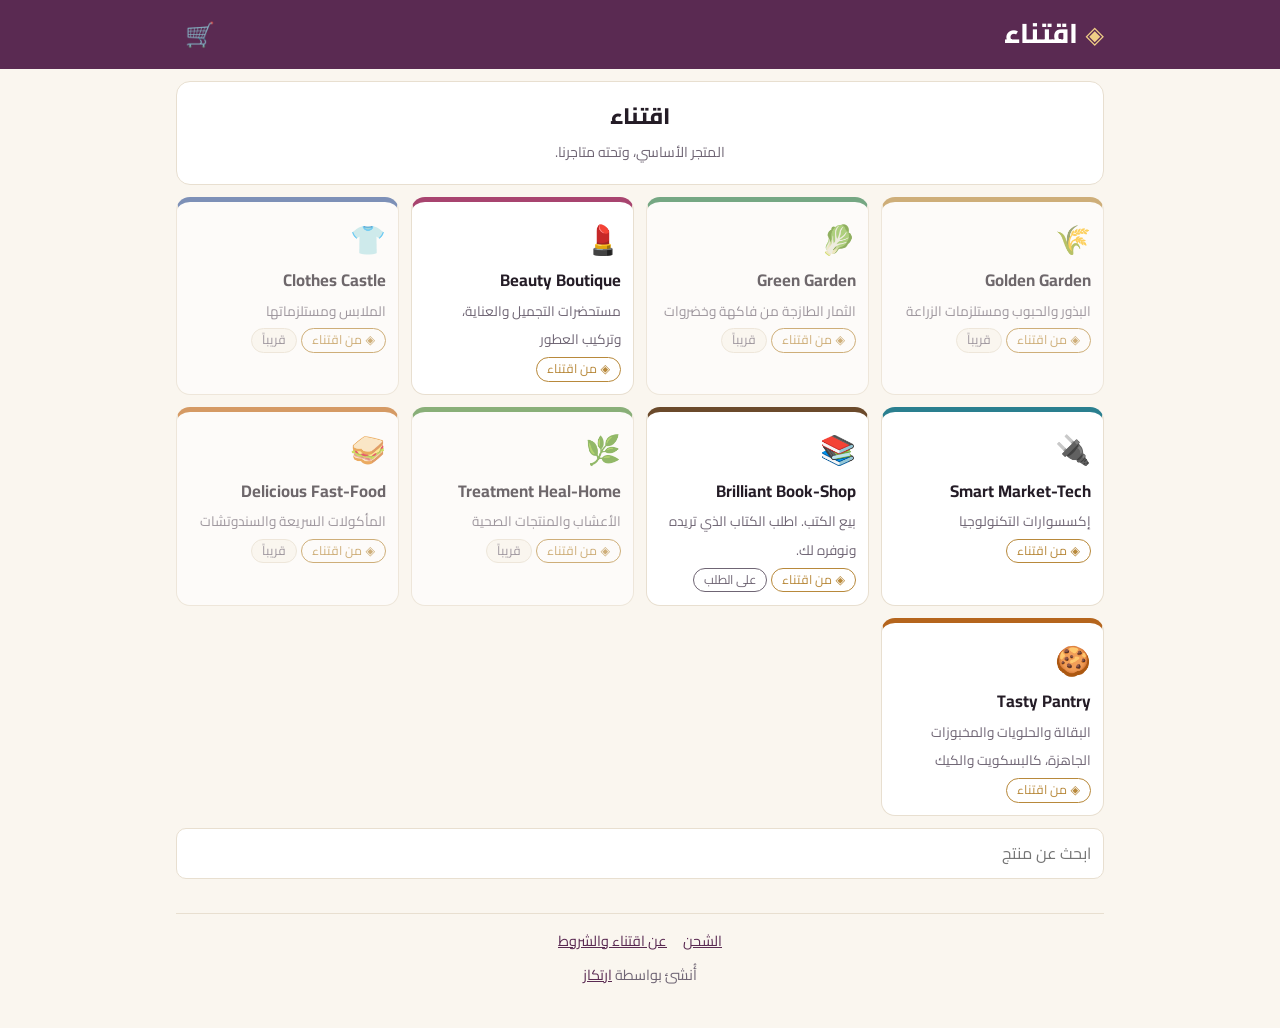
<file: index.html>
<!doctype html>
<html lang="ar" dir="rtl">
<head>
<meta charset="utf-8">
<meta name="viewport" content="width=device-width, initial-scale=1">
<link rel="manifest" href="manifest.webmanifest">
<meta name="theme-color" content="#4a1f45">
<title>اقتناء</title>
<link rel="icon" href="icon-192.png">
<link rel="preconnect" href="https://fonts.googleapis.com">
<link rel="preconnect" href="https://fonts.gstatic.com" crossorigin>
<link href="https://fonts.googleapis.com/css2?family=Cairo:wght@400;600;800&display=swap" rel="stylesheet">
<link rel="stylesheet" href="style.css">
</head>
<body>
<header class="top"><div class="wrap row">
  <a class="brand" href="#/" aria-label="اقتناء"><span class="mark" aria-hidden="true">◈</span><b>اقتناء</b></a>
  <a class="cartbtn" href="#/cart" aria-label="السلة"><span aria-hidden="true">🛒</span><span id="cn" class="cn">0</span></a>
</div></header>
<main><div class="wrap" id="app"></div></main>
<div class="toast" id="toast" role="status" aria-live="polite"></div>
<script src="common.js"></script>
<script src="app.js"></script>
</body>
</html>
</file>
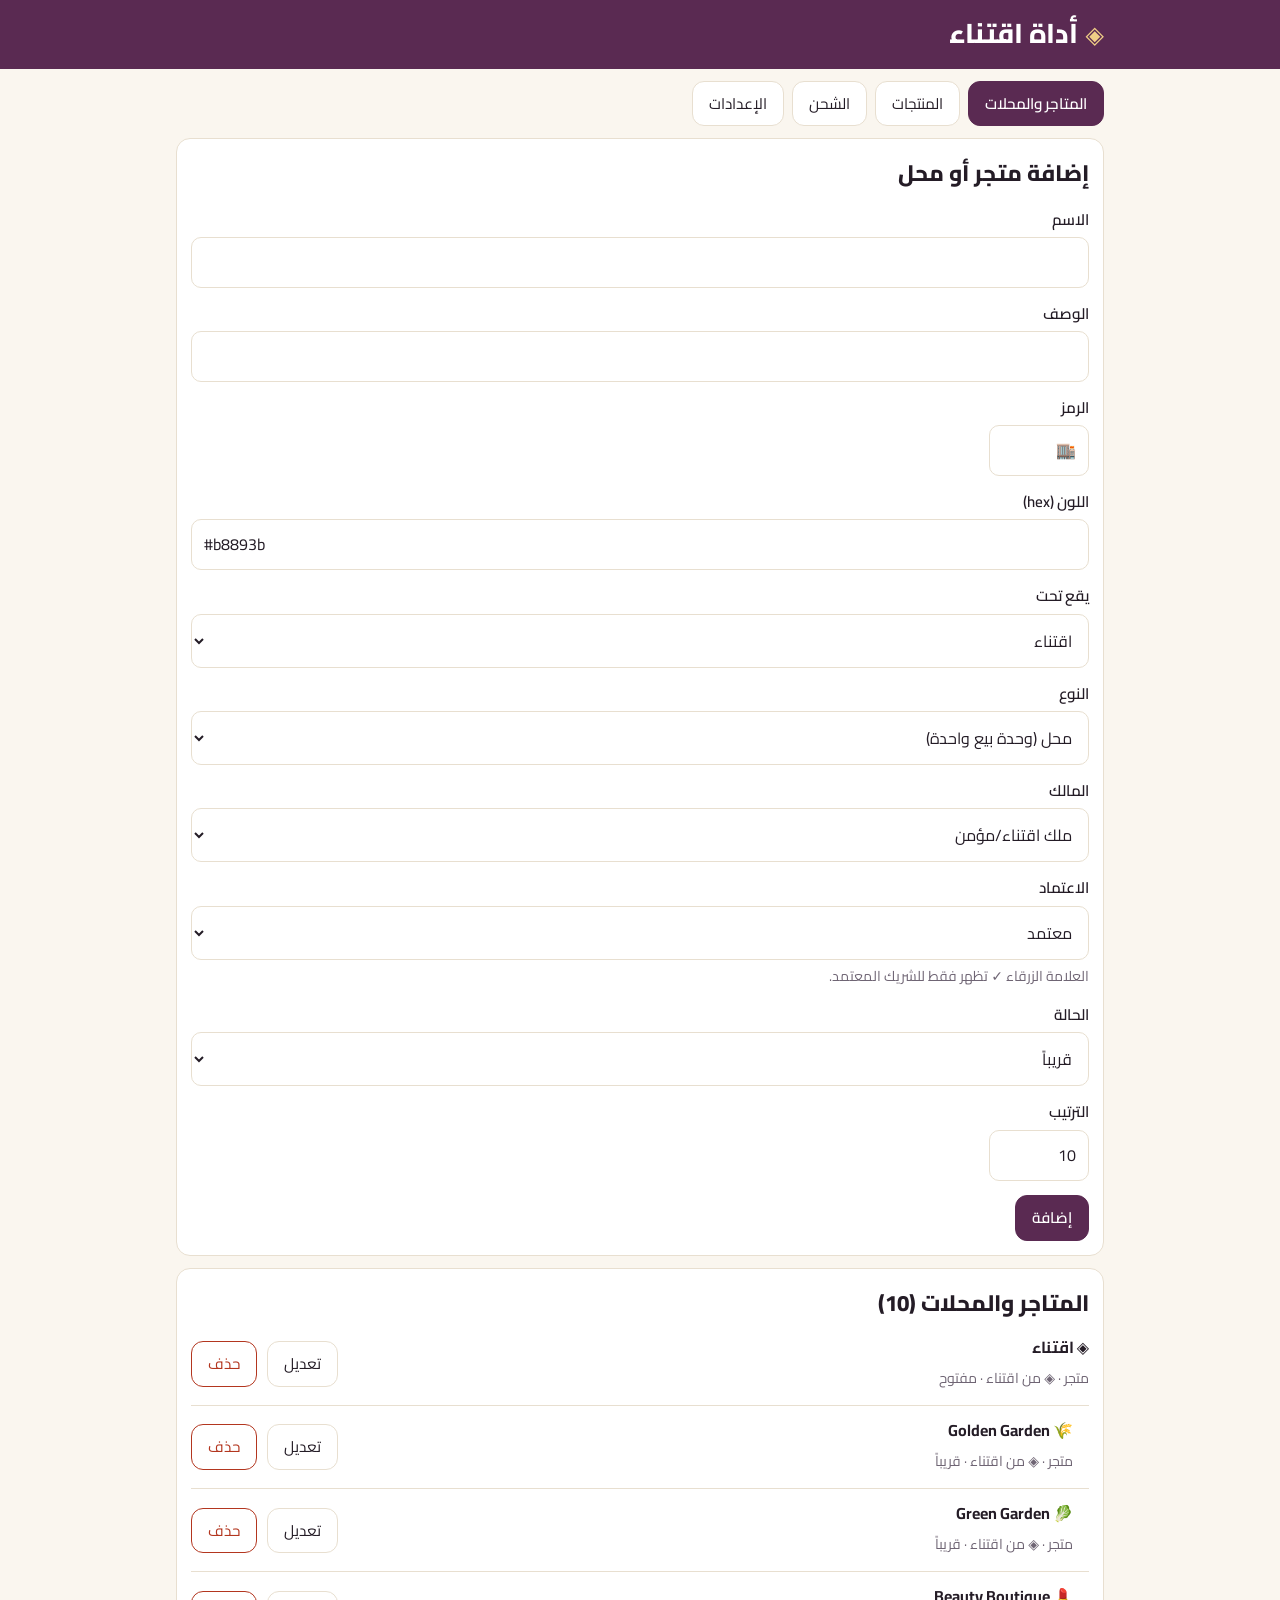
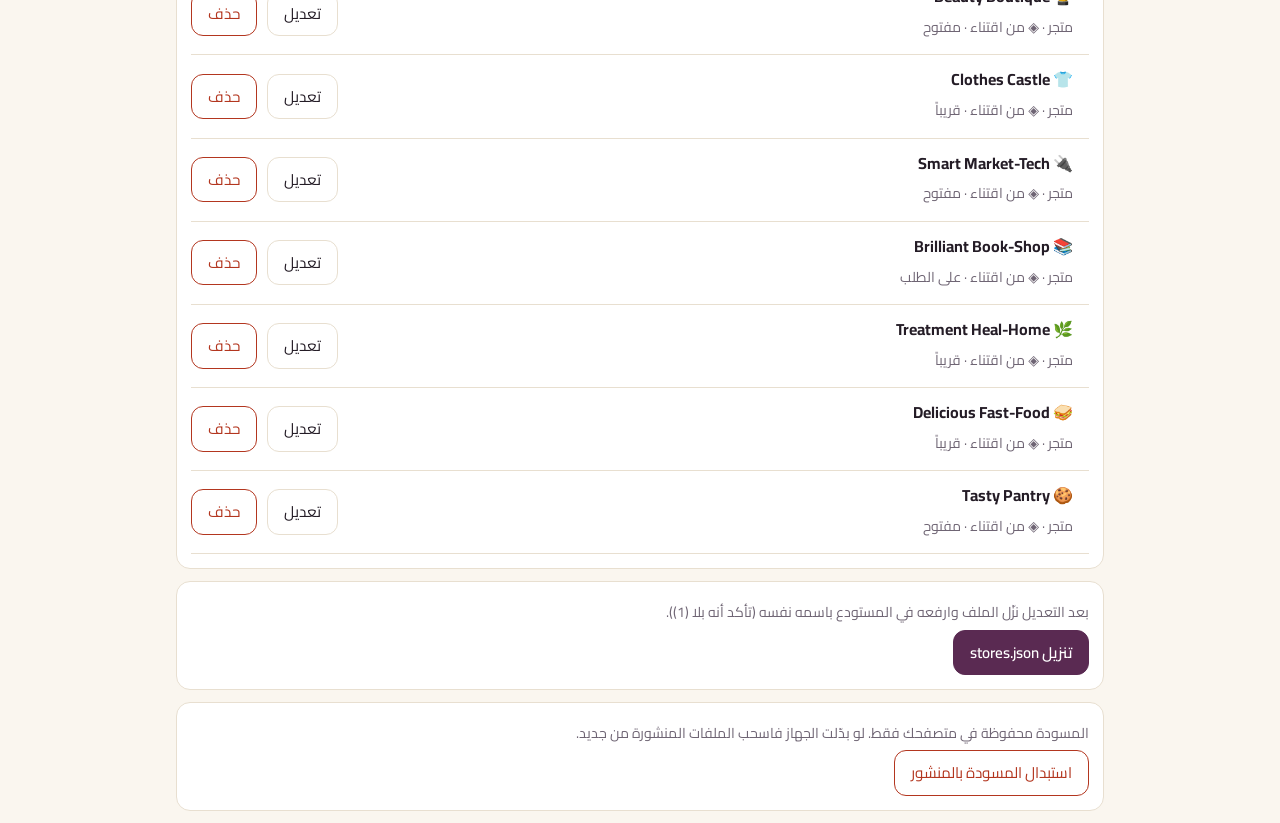
<file: admin.html>
<!doctype html>
<html lang="ar" dir="rtl">
<head>
<meta charset="utf-8">
<meta name="viewport" content="width=device-width, initial-scale=1">
<meta name="robots" content="noindex">
<title>أداة اقتناء</title>
<link rel="icon" href="icon-192.png">
<link href="https://fonts.googleapis.com/css2?family=Cairo:wght@400;600;800&display=swap" rel="stylesheet">
<link rel="stylesheet" href="style.css">
</head>
<body>
<header class="top"><div class="wrap row"><a class="brand" href="index.html"><span class="mark" aria-hidden="true">◈</span><b>أداة اقتناء</b></a></div></header>
<main><div class="wrap" id="app"></div></main>
<div class="toast" id="toast" role="status" aria-live="polite"></div>
<script src="common.js"></script>
<script src="admin.js"></script>
</body>
</html>
</file>
<file: style.css>
:root{--bg:#faf6ef;--card:#fff;--ink:#241c26;--mute:#6f6574;--line:#e8dfd0;--main:#5a2a52;--gold:#b8893b;--blue:#1d6fd1;--warn:#b3361f;--on:#fff}
@media (prefers-color-scheme:dark){:root{--bg:#171218;--card:#211a23;--ink:#f1e9f2;--mute:#a899ad;--line:#33293a;--main:#c78bbd;--gold:#e0b45e;--blue:#6aa8ff;--warn:#ff8f78;--on:#1b0f19}}
*{box-sizing:border-box}
body{margin:0;background:var(--bg);color:var(--ink);font-family:'Cairo',system-ui,sans-serif;line-height:1.8;font-size:16px}
.wrap{max-width:960px;margin:0 auto;padding:0 16px}
a{color:var(--main)}
h1,h2,h3{margin:0;font-weight:800}
h2{font-size:1.4rem}h3{font-size:1.1rem}
.top{background:var(--main);color:#fff;padding:10px 0;position:sticky;top:0;z-index:5}
.top .row{display:flex;justify-content:space-between;align-items:center}
.brand{display:flex;align-items:center;gap:8px;color:#fff;text-decoration:none}
.brand b{font-size:1.7rem;font-weight:800}.mark{color:#f0cf86;font-size:1.5rem}
.cartbtn{position:relative;color:#fff;text-decoration:none;font-size:1.5rem;min-width:48px;min-height:44px;display:grid;place-items:center}
.cn{position:absolute;top:0;inset-inline-end:0;background:#f0cf86;color:#2a1a28;border-radius:999px;font-size:.75rem;min-width:20px;text-align:center;font-weight:800}
.row{display:flex;gap:8px;align-items:center;flex-wrap:wrap}
.chip,.btn{display:inline-flex;align-items:center;justify-content:center;gap:6px;border:1px solid var(--line);background:var(--card);color:var(--ink);padding:8px 16px;border-radius:12px;font:inherit;font-size:.95rem;text-decoration:none;cursor:pointer;min-height:44px}
.btn.primary{background:var(--main);color:var(--on);border-color:var(--main);font-weight:600}
.btn.wa{background:#1a9a52;color:#fff;border-color:#1a9a52;font-weight:600}
.btn.danger{color:var(--warn);border-color:var(--warn)}
.btn[disabled]{opacity:.5}
input[type=text],input[type=tel],input[type=number],input[type=url],textarea,select{width:100%;font:inherit;color:var(--ink);background:var(--card);border:1px solid var(--line);border-radius:10px;padding:10px 12px;min-height:44px}
textarea{min-height:90px;resize:vertical}
label{display:block;margin:12px 0 4px;font-weight:600;font-size:.95rem}
.hint{color:var(--mute);font-size:.88rem;margin:4px 0}
.err{color:var(--warn);font-size:.92rem}
.panel{background:var(--card);border:1px solid var(--line);border-radius:14px;padding:14px;margin:12px 0}
.crumbs{font-size:.88rem;color:var(--mute);margin:12px 0 4px}
.grid{display:grid;grid-template-columns:repeat(auto-fill,minmax(200px,1fr));gap:12px;margin:12px 0}
.tile{display:block;text-decoration:none;color:var(--ink);background:var(--card);border:1px solid var(--line);border-top:5px solid var(--c,var(--gold));border-radius:14px;padding:12px;min-height:120px}
.tile.soon{opacity:.65}
.tile .e{font-size:1.8rem;display:block}
.tile b{display:block;font-size:1.05rem}
.tile .d{color:var(--mute);font-size:.85rem;line-height:1.5}
.badge{display:inline-block;border-radius:999px;padding:0 10px;font-size:.78rem;border:1px solid;margin-top:4px}
.b-own{color:var(--gold);border-color:var(--gold)}
.b-ver{color:var(--blue);border-color:var(--blue)}
.b-ext{color:var(--mute);border-color:var(--mute)}
.b-soon{color:var(--mute);border-color:var(--line);background:var(--bg)}
.prod{background:var(--card);border:1px solid var(--line);border-radius:14px;overflow:hidden;text-decoration:none;color:var(--ink);display:flex;flex-direction:column}
.prod .im{aspect-ratio:1/1;background:var(--line);display:grid;place-items:center;font-size:2rem;color:var(--mute)}
.prod img{width:100%;height:100%;object-fit:cover;display:block}
.prod .pb{padding:10px}
.pr{font-weight:800;color:var(--main)}
.old{color:var(--mute);text-decoration:line-through;font-size:.85rem;margin-inline-start:6px}
.line{display:flex;gap:10px;align-items:center;border-bottom:1px solid var(--line);padding:10px 0}
.qty{display:flex;align-items:center;gap:6px}
.qty button{min-width:40px;min-height:40px;border:1px solid var(--line);background:var(--card);color:var(--ink);border-radius:10px;font-size:1.2rem;cursor:pointer}
.tot{display:flex;justify-content:space-between;padding:4px 0}
.tot.g{font-weight:800;font-size:1.15rem;border-top:2px solid var(--line);margin-top:6px;padding-top:8px}
.soonbox{border:1px dashed var(--line);border-radius:12px;padding:12px;color:var(--mute);margin:12px 0;text-align:center}
.toast{position:fixed;bottom:16px;inset-inline:16px;max-width:520px;margin:auto;background:var(--main);color:var(--on);padding:12px 16px;border-radius:12px;opacity:0;pointer-events:none;transition:opacity .2s;z-index:9}
.toast.show{opacity:1}.toast.bad{background:var(--warn);color:#fff}
table{width:100%;border-collapse:collapse}
th,td{border-bottom:1px solid var(--line);padding:8px;text-align:right}
footer{margin:34px 0 40px;padding-top:14px;border-top:1px solid var(--line);color:var(--mute);font-size:.9rem;text-align:center}
.sr{position:absolute;width:1px;height:1px;overflow:hidden;clip:rect(0 0 0 0)}
</file>
